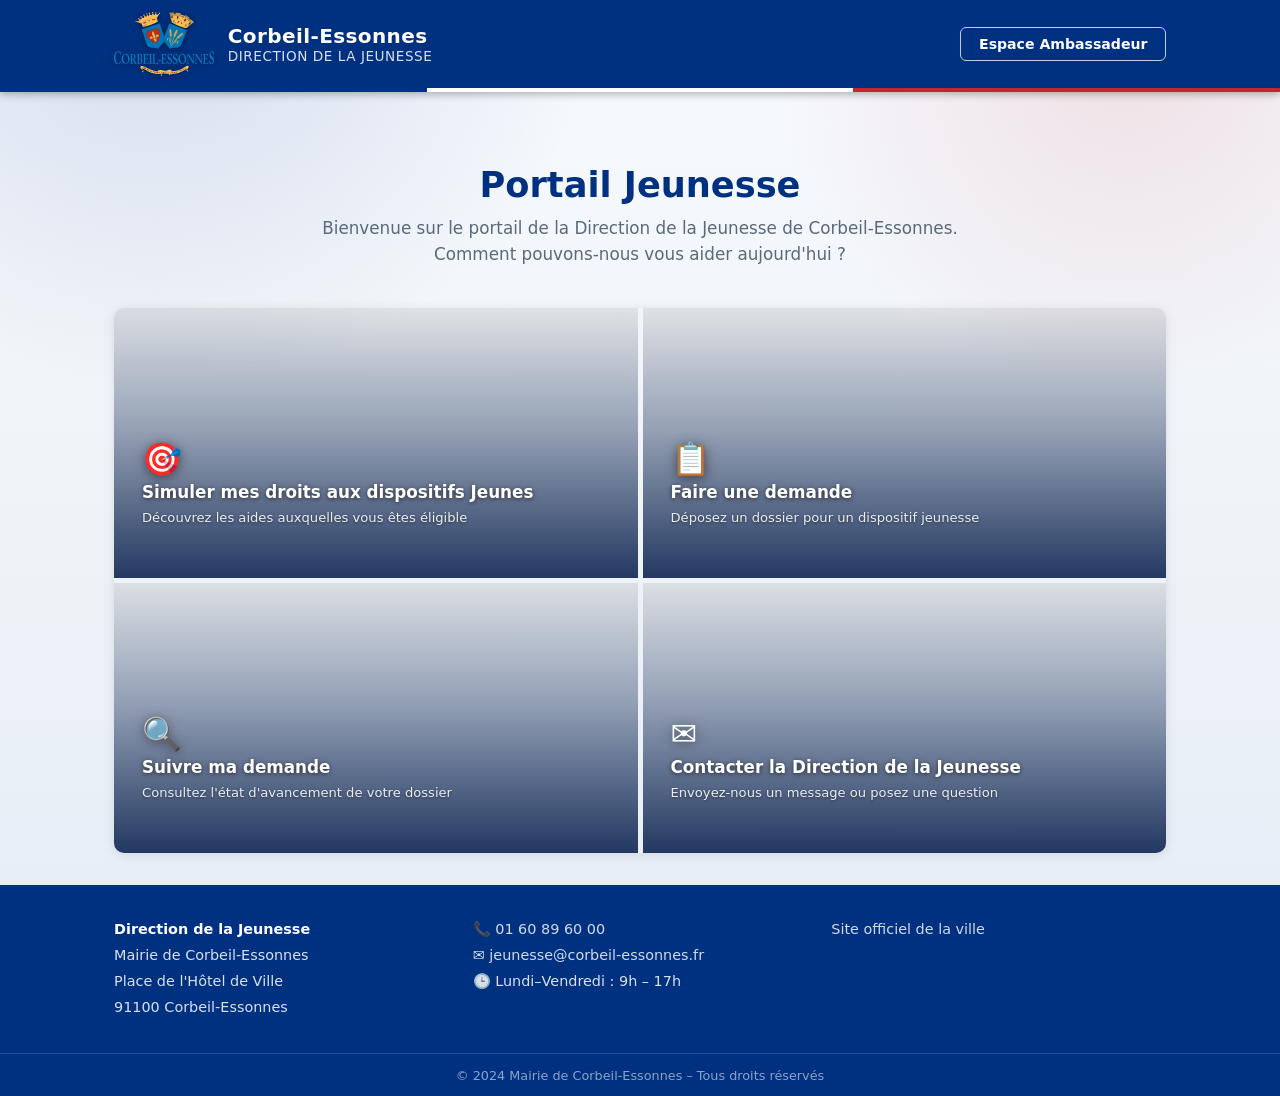
<file: index.html>
<!DOCTYPE html>
<html lang="fr">
<head>
  <meta charset="UTF-8" />
  <meta name="viewport" content="width=device-width, initial-scale=1.0" />
  <title>Direction de la Jeunesse – Corbeil-Essonnes</title>
  <link rel="stylesheet" href="css/style.css" />
</head>
<body>

  <!-- ========== HEADER ========== -->
  <header class="site-header">
    <div class="header-inner">
      <a href="index.html" class="header-brand" aria-label="Accueil">
        <img src="assets/logo-corbeil.svg" alt="Ville de Corbeil-Essonnes" class="header-logo" />
        <div class="header-titles">
          <span class="header-city">Corbeil-Essonnes</span>
          <span class="header-dept">Direction de la Jeunesse</span>
        </div>
      </a>
      <!-- Breadcrumb -->
      <a href="connexion.html" class="btn-connexion">Espace Ambassadeur</a>
    </div>
    <!-- Tricolor bar -->
    <div class="tricolor-bar">
      <div class="tc-blue"></div>
      <div class="tc-white"></div>
      <div class="tc-red"></div>
    </div>
  </header>

  <!-- ========== MAIN ========== -->
  <main id="app">

    <!-- ---- HOME ---- -->
    <section id="section-home" class="page active">
      <div class="hero">
        <h1>Portail Jeunesse</h1>
        <p class="hero-sub">Bienvenue sur le portail de la Direction de la Jeunesse de Corbeil-Essonnes.<br>Comment pouvons-nous vous aider aujourd'hui ?</p>
      </div>
      <div class="section-grid">

        <a class="section-tile" href="simulation.html">
          <div class="section-tile-bg" style="background-image: url('https://images.unsplash.com/photo-1523240795612-9a054b0db644?auto=format&fit=crop&w=900&q=80')"></div>
          <div class="section-tile-overlay"></div>
          <div class="section-tile-content">
            <span class="section-tile-icon" aria-hidden="true">🎯</span>
            <span class="section-tile-title">Simuler mes droits aux dispositifs Jeunes</span>
            <span class="section-tile-hint">Découvrez les aides auxquelles vous êtes éligible</span>
            <span class="section-tile-arrow" aria-hidden="true">Commencer →</span>
          </div>
        </a>

        <a class="section-tile" href="demande.html">
          <div class="section-tile-bg" style="background-image: url('https://images.unsplash.com/photo-1434030216411-0b793f4b4173?auto=format&fit=crop&w=900&q=80')"></div>
          <div class="section-tile-overlay"></div>
          <div class="section-tile-content">
            <span class="section-tile-icon" aria-hidden="true">📋</span>
            <span class="section-tile-title">Faire une demande</span>
            <span class="section-tile-hint">Déposez un dossier pour un dispositif jeunesse</span>
            <span class="section-tile-arrow" aria-hidden="true">Déposer →</span>
          </div>
        </a>

        <a class="section-tile" href="suivi.html">
          <div class="section-tile-bg" style="background-image: url('https://images.unsplash.com/photo-1522202176988-66273c2fd55f?auto=format&fit=crop&w=900&q=80')"></div>
          <div class="section-tile-overlay"></div>
          <div class="section-tile-content">
            <span class="section-tile-icon" aria-hidden="true">🔍</span>
            <span class="section-tile-title">Suivre ma demande</span>
            <span class="section-tile-hint">Consultez l'état d'avancement de votre dossier</span>
            <span class="section-tile-arrow" aria-hidden="true">Consulter →</span>
          </div>
        </a>

        <a class="section-tile" href="contact.html">
          <div class="section-tile-bg" style="background-image: url('https://images.unsplash.com/photo-1529156069898-49953e39b3ac?auto=format&fit=crop&w=900&q=80')"></div>
          <div class="section-tile-overlay"></div>
          <div class="section-tile-content">
            <span class="section-tile-icon" aria-hidden="true">✉️</span>
            <span class="section-tile-title">Contacter la Direction de la Jeunesse</span>
            <span class="section-tile-hint">Envoyez-nous un message ou posez une question</span>
            <span class="section-tile-arrow" aria-hidden="true">Écrire →</span>
          </div>
        </a>

      </div>
    </section>

  </main>

  <!-- ========== FOOTER ========== -->
  <footer class="site-footer">
    <div class="footer-inner">
      <div class="footer-block">
        <strong>Direction de la Jeunesse</strong><br />
        Mairie de Corbeil-Essonnes<br />
        Place de l'Hôtel de Ville<br />
        91100 Corbeil-Essonnes
      </div>
      <div class="footer-block">
        <p>📞 <a href="tel:+33160896000">01 60 89 60 00</a></p>
        <p>✉️ <a href="mailto:jeunesse@corbeil-essonnes.fr">jeunesse@corbeil-essonnes.fr</a></p>
        <p>🕒 Lundi–Vendredi : 9h – 17h</p>
      </div>
      <div class="footer-block footer-links">
        <a href="https://www.corbeil-essonnes.fr" target="_blank" rel="noopener">Site officiel de la ville</a>
      </div>
    </div>
    <div class="footer-bottom">
      <p>© 2024 Mairie de Corbeil-Essonnes – Tous droits réservés</p>
    </div>
  </footer>

</body>
</html>
</file>
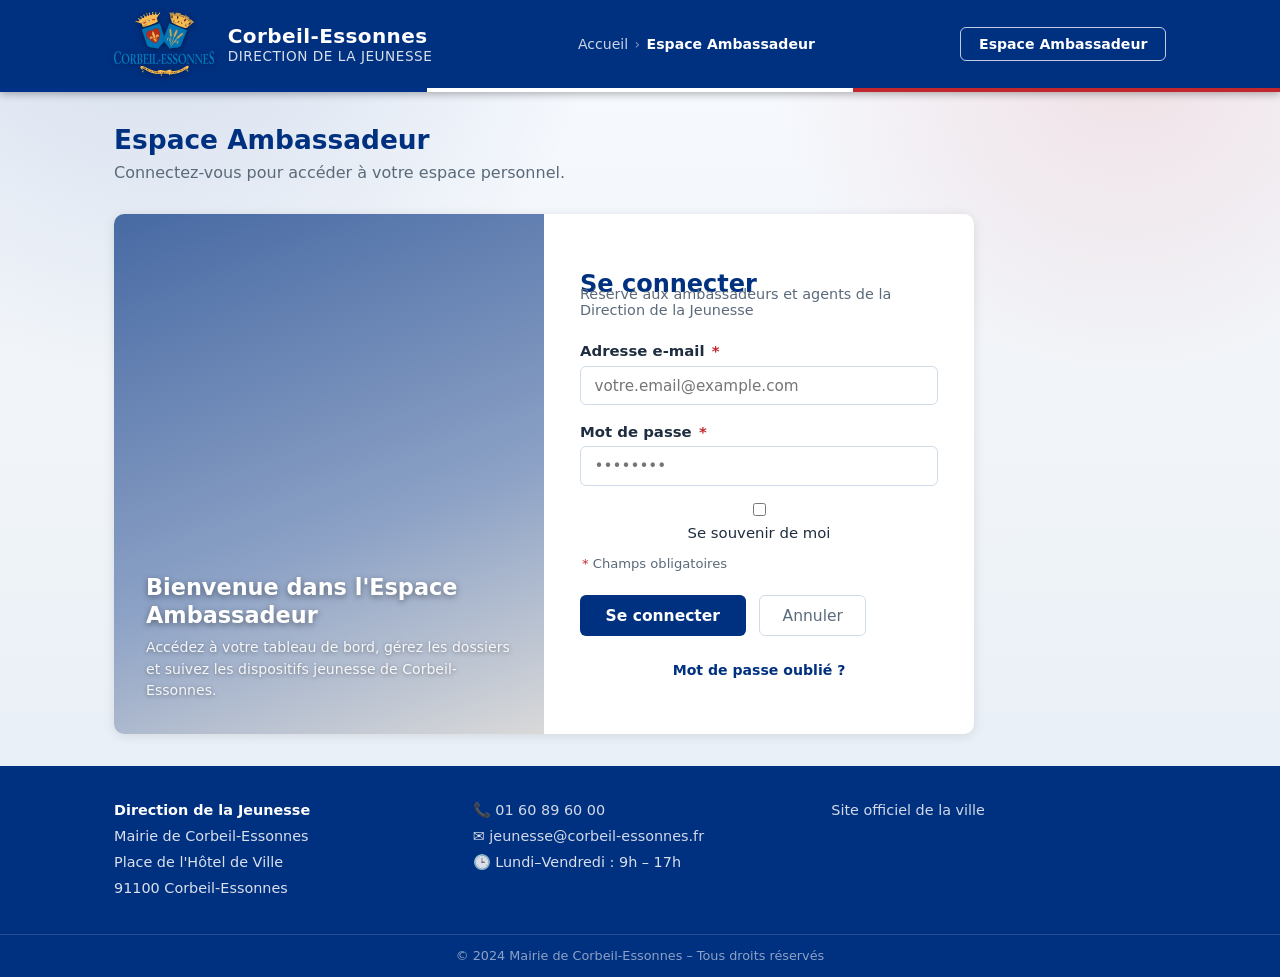
<file: connexion.html>
<!DOCTYPE html>
<html lang="fr">
<head>
  <meta charset="UTF-8" />
  <meta name="viewport" content="width=device-width, initial-scale=1.0" />
  <title>Espace Ambassadeur – Direction de la Jeunesse – Corbeil-Essonnes</title>
  <link rel="stylesheet" href="css/style.css" />
  <style>
    [hidden] {
      display: none !important;
    }
  </style>
</head>
<body>

  <!-- ========== HEADER ========== -->
  <header class="site-header">
    <div class="header-inner">
      <a href="index.html" class="header-brand" aria-label="Accueil">
        <img src="assets/logo-corbeil.svg" alt="Ville de Corbeil-Essonnes" class="header-logo" />
        <div class="header-titles">
          <span class="header-city">Corbeil-Essonnes</span>
          <span class="header-dept">Direction de la Jeunesse</span>
        </div>
      </a>
      <nav id="breadcrumb" class="breadcrumb" aria-label="Fil d'Ariane">
        <a href="index.html">Accueil</a>
        <span class="breadcrumb-sep" aria-hidden="true">›</span>
        <span id="breadcrumb-current">Espace Ambassadeur</span>
      </nav>
      <a href="connexion.html" class="btn-connexion">Espace Ambassadeur</a>
    </div>
    <!-- Tricolor bar -->
    <div class="tricolor-bar">
      <div class="tc-blue"></div>
      <div class="tc-white"></div>
      <div class="tc-red"></div>
    </div>
  </header>

  <!-- ========== MAIN ========== -->
  <main id="app">

    <section id="section-connexion" class="page">
      <div class="page-header">
        <h2>Espace Ambassadeur</h2>
        <p>Connectez-vous pour accéder à votre espace personnel.</p>
      </div>

      <div class="connexion-split">

        <!-- Image panel -->
        <div class="connexion-visual" aria-hidden="true">
          <div class="connexion-visual-caption">
            <h3>Bienvenue dans l'Espace Ambassadeur</h3>
            <p>Accédez à votre tableau de bord, gérez les dossiers et suivez les dispositifs jeunesse de Corbeil-Essonnes.</p>
          </div>
        </div>

        <!-- Form panel -->
        <div class="connexion-form-side">
          <div>
            <h2>Se connecter</h2>
            <p class="form-subtitle">Réservé aux ambassadeurs et agents de la Direction de la Jeunesse</p>
          </div>

          <form id="connexion-form" class="form" onsubmit="submitConnexion(event)">
            <div class="form-group">
              <label for="login-email">Adresse e-mail <span class="req" aria-label="obligatoire">*</span></label>
              <input
                id="login-email"
                type="email"
                name="email"
                autocomplete="email"
                required
                placeholder="votre.email@example.com"
              />
            </div>
            <div class="form-group">
              <label for="login-password">Mot de passe <span class="req" aria-label="obligatoire">*</span></label>
              <input
                id="login-password"
                type="password"
                name="password"
                autocomplete="current-password"
                required
                placeholder="••••••••"
              />
            </div>
            <div class="form-group checkbox-row">
              <input type="checkbox" id="login-remember" name="remember" />
              <label for="login-remember" class="checkbox-label">Se souvenir de moi</label>
            </div>
            <p class="form-note"><span class="req">*</span> Champs obligatoires</p>
            <div class="form-actions">
              <button type="submit" class="btn-primary">Se connecter</button>
              <a href="index.html" class="btn-ghost btn-link">Annuler</a>
            </div>
            <p class="forgot-link">
              <a href="#" onclick="alert('Merci de contacter la Direction de la Jeunesse pour réinitialiser votre mot de passe.'); return false;">Mot de passe oublié ?</a>
            </p>
          </form>

          
          <div id="connexion-success" class="alert-success" hidden>
            <strong>✅ Connexion réussie !</strong>
            <p>Vous êtes maintenant connecté(e) à votre espace ambassadeur.</p>
            <button class="btn-primary" onclick="window.location.href='index.html'">Retour à l'accueil</button>
          </div>
          <div id="connexion-error" class="alert-error" hidden>
            <strong>❌ Erreur de connexion</strong>
            <p>Les identifiants saisis sont incorrects. Veuillez vérifier votre adresse e-mail et votre mot de passe.</p>
          </div>
        </div>

      </div>
    </section>

  </main>

  <!-- ========== FOOTER ========== -->
  <footer class="site-footer">
    <div class="footer-inner">
      <div class="footer-block">
        <strong>Direction de la Jeunesse</strong><br />
        Mairie de Corbeil-Essonnes<br />
        Place de l'Hôtel de Ville<br />
        91100 Corbeil-Essonnes
      </div>
      <div class="footer-block">
        <p>📞 <a href="tel:+33160896000">01 60 89 60 00</a></p>
        <p>✉️ <a href="mailto:jeunesse@corbeil-essonnes.fr">jeunesse@corbeil-essonnes.fr</a></p>
        <p>🕒 Lundi–Vendredi : 9h – 17h</p>
      </div>
      <div class="footer-block footer-links">
        <a href="https://www.corbeil-essonnes.fr" target="_blank" rel="noopener">Site officiel de la ville</a>
      </div>
    </div>
    <div class="footer-bottom">
      <p>© 2024 Mairie de Corbeil-Essonnes – Tous droits réservés</p>
    </div>
  </footer>

  <script src="js/app.js"></script>
</body>
</html>
</file>
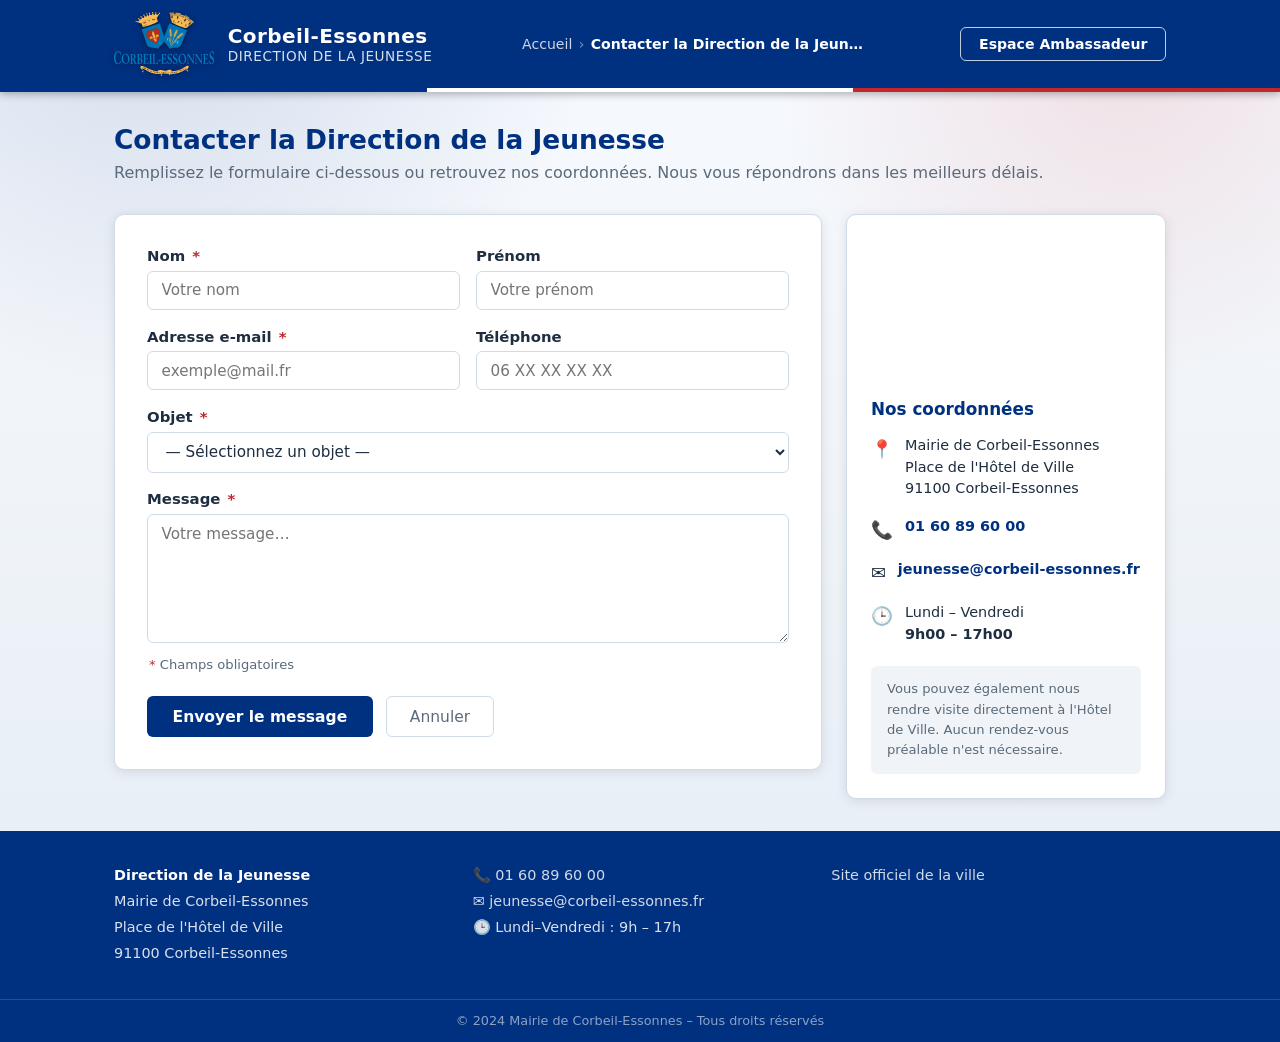
<file: contact.html>
<!DOCTYPE html>
<html lang="fr">
<head>
  <meta charset="UTF-8" />
  <meta name="viewport" content="width=device-width, initial-scale=1.0" />
  <title>Contacter la Direction de la Jeunesse – Corbeil-Essonnes</title>
  <link rel="stylesheet" href="css/style.css" />
</head>
<body>

  <!-- ========== HEADER ========== -->
  <header class="site-header">
    <div class="header-inner">
      <a href="index.html" class="header-brand" aria-label="Accueil">
        <img src="assets/logo-corbeil.svg" alt="Ville de Corbeil-Essonnes" class="header-logo" />
        <div class="header-titles">
          <span class="header-city">Corbeil-Essonnes</span>
          <span class="header-dept">Direction de la Jeunesse</span>
        </div>
      </a>
      <nav id="breadcrumb" class="breadcrumb" aria-label="Fil d'Ariane">
        <a href="index.html">Accueil</a>
        <span class="breadcrumb-sep" aria-hidden="true">›</span>
        <span id="breadcrumb-current">Contacter la Direction de la Jeunesse</span>
      </nav>
      <a href="connexion.html" class="btn-connexion">Espace Ambassadeur</a>
    </div>
    <!-- Tricolor bar -->
    <div class="tricolor-bar">
      <div class="tc-blue"></div>
      <div class="tc-white"></div>
      <div class="tc-red"></div>
    </div>
  </header>

  <!-- ========== MAIN ========== -->
  <main id="app">

    <section id="section-contact" class="page">
      <div class="page-header">
        <h2>Contacter la Direction de la Jeunesse</h2>
        <p>Remplissez le formulaire ci-dessous ou retrouvez nos coordonnées. Nous vous répondrons dans les meilleurs délais.</p>
      </div>

      <div class="contact-layout">

        <!-- Form -->
        <div class="form-card contact-form-card">
          <form id="contact-form" class="form" onsubmit="submitContact(event)">
            <div class="form-row">
              <div class="form-group">
                <label for="c-nom">Nom <span class="req" aria-label="obligatoire">*</span></label>
                <input id="c-nom" type="text" name="nom" autocomplete="family-name" required placeholder="Votre nom" />
              </div>
              <div class="form-group">
                <label for="c-prenom">Prénom</label>
                <input id="c-prenom" type="text" name="prenom" autocomplete="given-name" placeholder="Votre prénom" />
              </div>
            </div>
            <div class="form-row">
              <div class="form-group">
                <label for="c-mail">Adresse e-mail <span class="req" aria-label="obligatoire">*</span></label>
                <input id="c-mail" type="email" name="mail" autocomplete="email" required placeholder="exemple@mail.fr" />
              </div>
              <div class="form-group">
                <label for="c-tel">Téléphone</label>
                <input id="c-tel" type="tel" name="telephone" autocomplete="tel" placeholder="06 XX XX XX XX" />
              </div>
            </div>
            <div class="form-group">
              <label for="c-objet">Objet <span class="req" aria-label="obligatoire">*</span></label>
              <select id="c-objet" name="objet" required>
                <option value="">— Sélectionnez un objet —</option>
                <option value="renseignement">Demande de renseignement</option>
                <option value="projet-jeune">Projet Jeune</option>
                <option value="projet-sport">Projet Jeune Sport</option>
                <option value="pied-etrier">Pied à l'Étrier</option>
                <option value="solidarite">Projets Jeunes Solidarité</option>
                <option value="suivi-dossier">Suivi de dossier</option>
                <option value="autre">Autre</option>
              </select>
            </div>
            <div class="form-group">
              <label for="c-message">Message <span class="req" aria-label="obligatoire">*</span></label>
              <textarea id="c-message" name="message" rows="6" required placeholder="Votre message…"></textarea>
            </div>
            <p class="form-note"><span class="req">*</span> Champs obligatoires</p>
            <div class="form-actions">
              <button type="submit" class="btn-primary">Envoyer le message</button>
              <a href="index.html" class="btn-ghost" style="display:inline-flex;align-items:center;padding:.68rem 1.4rem;border-radius:6px;border:1.5px solid var(--border);color:var(--text-muted);font-size:.97rem;text-decoration:none;">Annuler</a>
            </div>
          </form>
          <div id="contact-success" class="alert-success" hidden>
            <strong>✅ Votre message a bien été envoyé !</strong>
            <p>Nous vous répondrons dans un délai de 5 jours ouvrés à l'adresse indiquée.</p>
            <a href="index.html" class="btn-primary" style="display:inline-block;margin-top:.5rem;">Retour à l'accueil</a>
          </div>
        </div>

        <!-- Contact info sidebar -->
        <aside class="contact-info-card">
          <div class="contact-info-image" aria-hidden="true"></div>
          <div class="contact-info-body">
            <h3>Nos coordonnées</h3>
            <ul class="contact-info-list">
              <li>
                <span class="ci-icon">📍</span>
                <span>Mairie de Corbeil-Essonnes<br />Place de l'Hôtel de Ville<br />91100 Corbeil-Essonnes</span>
              </li>
              <li>
                <span class="ci-icon">📞</span>
                <a href="tel:+33160896000">01 60 89 60 00</a>
              </li>
              <li>
                <span class="ci-icon">✉️</span>
                <a href="mailto:jeunesse@corbeil-essonnes.fr">jeunesse@corbeil-essonnes.fr</a>
              </li>
              <li>
                <span class="ci-icon">🕒</span>
                <span>Lundi – Vendredi<br /><strong>9h00 – 17h00</strong></span>
              </li>
            </ul>
            <div class="contact-info-note">
              <p>Vous pouvez également nous rendre visite directement à l'Hôtel de Ville. Aucun rendez-vous préalable n'est nécessaire.</p>
            </div>
          </div>
        </aside>

      </div>
    </section>

  </main>

  <!-- ========== FOOTER ========== -->
  <footer class="site-footer">
    <div class="footer-inner">
      <div class="footer-block">
        <strong>Direction de la Jeunesse</strong><br />
        Mairie de Corbeil-Essonnes<br />
        Place de l'Hôtel de Ville<br />
        91100 Corbeil-Essonnes
      </div>
      <div class="footer-block">
        <p>📞 <a href="tel:+33160896000">01 60 89 60 00</a></p>
        <p>✉️ <a href="mailto:jeunesse@corbeil-essonnes.fr">jeunesse@corbeil-essonnes.fr</a></p>
        <p>🕒 Lundi–Vendredi : 9h – 17h</p>
      </div>
      <div class="footer-block footer-links">
        <a href="https://www.corbeil-essonnes.fr" target="_blank" rel="noopener">Site officiel de la ville</a>
      </div>
    </div>
    <div class="footer-bottom">
      <p>© 2024 Mairie de Corbeil-Essonnes – Tous droits réservés</p>
    </div>
  </footer>

  <script src="js/app.js"></script>
</body>
</html>
</file>
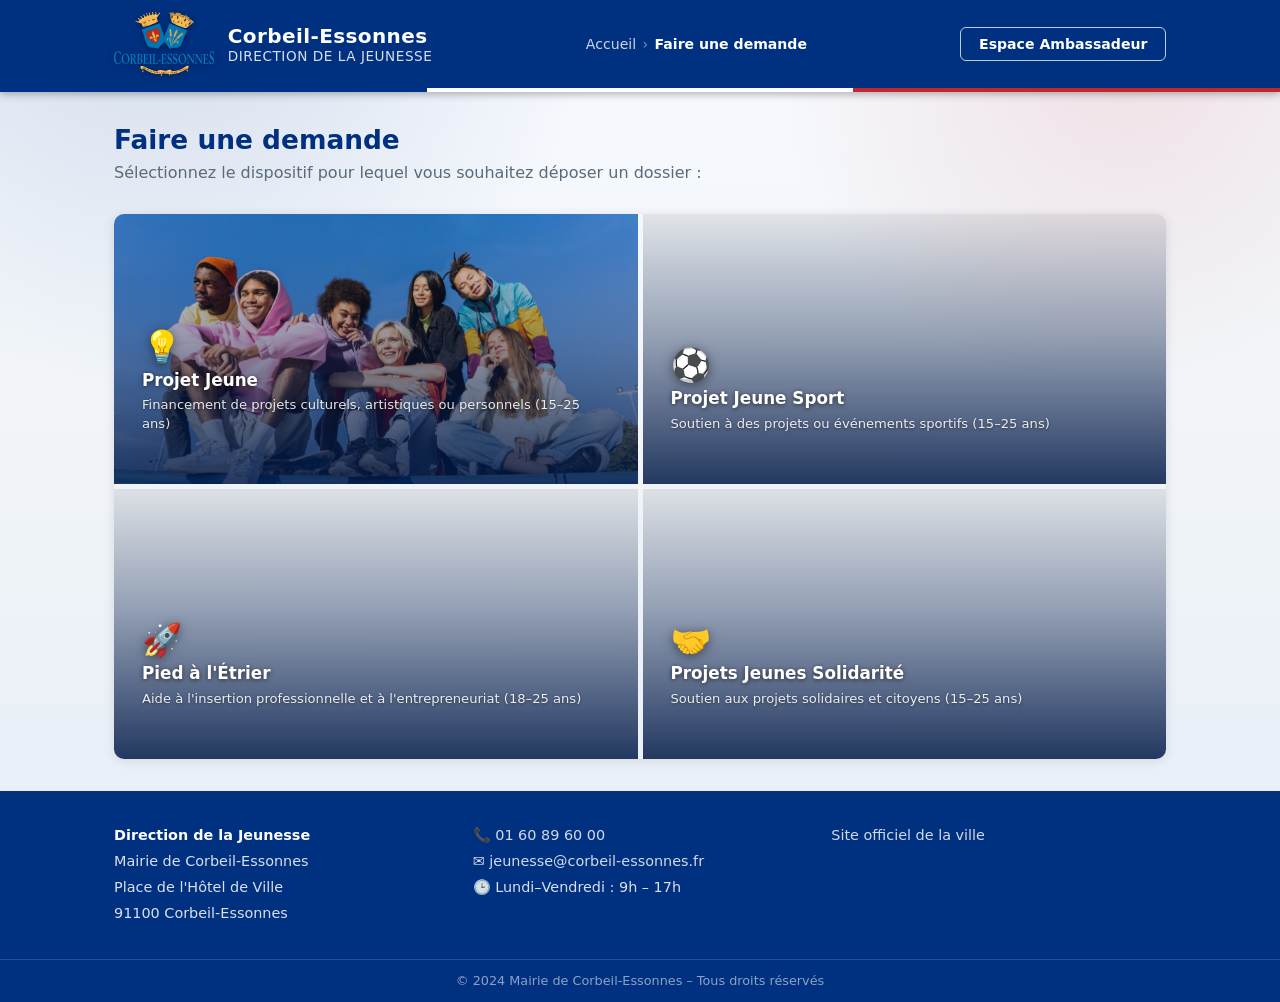
<file: demande.html>
<!DOCTYPE html>
<html lang="fr">
<head>
  <meta charset="UTF-8" />
  <meta name="viewport" content="width=device-width, initial-scale=1.0" />
  <title>Faire une demande – Direction de la Jeunesse – Corbeil-Essonnes</title>
  <link rel="stylesheet" href="css/style.css" />
</head>
<body>

  <!-- ========== HEADER ========== -->
  <header class="site-header">
    <div class="header-inner">
      <a href="index.html" class="header-brand" aria-label="Accueil">
        <img src="assets/logo-corbeil.svg" alt="Ville de Corbeil-Essonnes" class="header-logo" />
        <div class="header-titles">
          <span class="header-city">Corbeil-Essonnes</span>
          <span class="header-dept">Direction de la Jeunesse</span>
        </div>
      </a>
      <nav id="breadcrumb" class="breadcrumb" aria-label="Fil d'Ariane">
        <a href="index.html">Accueil</a>
        <span class="breadcrumb-sep" aria-hidden="true">›</span>
        <span id="breadcrumb-current">Faire une demande</span>
      </nav>
      <a href="connexion.html" class="btn-connexion">Espace Ambassadeur</a>
    </div>
    <!-- Tricolor bar -->
    <div class="tricolor-bar">
      <div class="tc-blue"></div>
      <div class="tc-white"></div>
      <div class="tc-red"></div>
    </div>
  </header>

  <!-- ========== MAIN ========== -->
  <main id="app">

    <!-- ---- FAIRE UNE DEMANDE ---- -->
    <section id="section-demande" class="page">
      <div class="page-header">
        <h2>Faire une demande</h2>
        <p>Sélectionnez le dispositif pour lequel vous souhaitez déposer un dossier :</p>
      </div>
      <div class="section-grid">

        <button class="section-tile" onclick="showDemandeForm('projet-jeune')">
          <div class="section-tile-bg" style="background-image: url('assets/image.png')"></div>
          <div class="section-tile-overlay"></div>
          <div class="section-tile-content">
            <span class="section-tile-icon" aria-hidden="true">💡</span>
            <span class="section-tile-title">Projet Jeune</span>
            <span class="section-tile-hint">Financement de projets culturels, artistiques ou personnels (15–25 ans)</span>
            <span class="section-tile-arrow" aria-hidden="true">Déposer →</span>
          </div>
        </button>

        <button class="section-tile" onclick="showDemandeForm('projet-sport')">
          <div class="section-tile-bg" style="background-image: url('https://www.bienetre-et-sante.fr/wp-content/uploads/2016/11/FORME-SPORT-324.jpg')"></div>
          <div class="section-tile-overlay"></div>
          <div class="section-tile-content">
            <span class="section-tile-icon" aria-hidden="true">⚽</span>
            <span class="section-tile-title">Projet Jeune Sport</span>
            <span class="section-tile-hint">Soutien à des projets ou événements sportifs (15–25 ans)</span>
            <span class="section-tile-arrow" aria-hidden="true">Déposer →</span>
          </div>
        </button>

        <button class="section-tile" onclick="showDemandeForm('pied-etrier')">
          <div class="section-tile-bg" style="background-image: url('https://www.essonne.fr/fileadmin/user_upload/Entretien_RSA.jpg')"></div>
          <div class="section-tile-overlay"></div>
          <div class="section-tile-content">
            <span class="section-tile-icon" aria-hidden="true">🚀</span>
            <span class="section-tile-title">Pied à l'Étrier</span>
            <span class="section-tile-hint">Aide à l'insertion professionnelle et à l'entrepreneuriat (18–25 ans)</span>
            <span class="section-tile-arrow" aria-hidden="true">Déposer →</span>
          </div>
        </button>

        <button class="section-tile" onclick="showDemandeForm('solidarite')">
          <div class="section-tile-bg" style="background-image: url('https://www.leparisien.fr/resizer/KxSKjX0GC7XxlkaoPVw0SbcTj24=/932x582/arc-anglerfish-eu-central-1-prod-leparisien.s3.amazonaws.com/public/QOIBHMRVF7J2KVIFQAMPTTDNUQ.jpg')"></div>
          <div class="section-tile-overlay"></div>
          <div class="section-tile-content">
            <span class="section-tile-icon" aria-hidden="true">🤝</span>
            <span class="section-tile-title">Projets Jeunes Solidarité</span>
            <span class="section-tile-hint">Soutien aux projets solidaires et citoyens (15–25 ans)</span>
            <span class="section-tile-arrow" aria-hidden="true">Déposer →</span>
          </div>
        </button>

      </div>
    </section>

    <!-- ---- DEMANDE FORM (dynamic) ---- -->
    <section id="section-demande-form" class="page" hidden>
      <div id="demande-form-inner"></div>
    </section>

  </main>

  <!-- ========== FOOTER ========== -->
  <footer class="site-footer">
    <div class="footer-inner">
      <div class="footer-block">
        <strong>Direction de la Jeunesse</strong><br />
        Mairie de Corbeil-Essonnes<br />
        Place de l'Hôtel de Ville<br />
        91100 Corbeil-Essonnes
      </div>
      <div class="footer-block">
        <p>📞 <a href="tel:+33160896000">01 60 89 60 00</a></p>
        <p>✉️ <a href="mailto:jeunesse@corbeil-essonnes.fr">jeunesse@corbeil-essonnes.fr</a></p>
        <p>🕒 Lundi–Vendredi : 9h – 17h</p>
      </div>
      <div class="footer-block footer-links">
        <a href="https://www.corbeil-essonnes.fr" target="_blank" rel="noopener">Site officiel de la ville</a>
      </div>
    </div>
    <div class="footer-bottom">
      <p>© 2024 Mairie de Corbeil-Essonnes – Tous droits réservés</p>
    </div>
  </footer>

  <script src="js/app.js"></script>
</body>
</html>
</file>
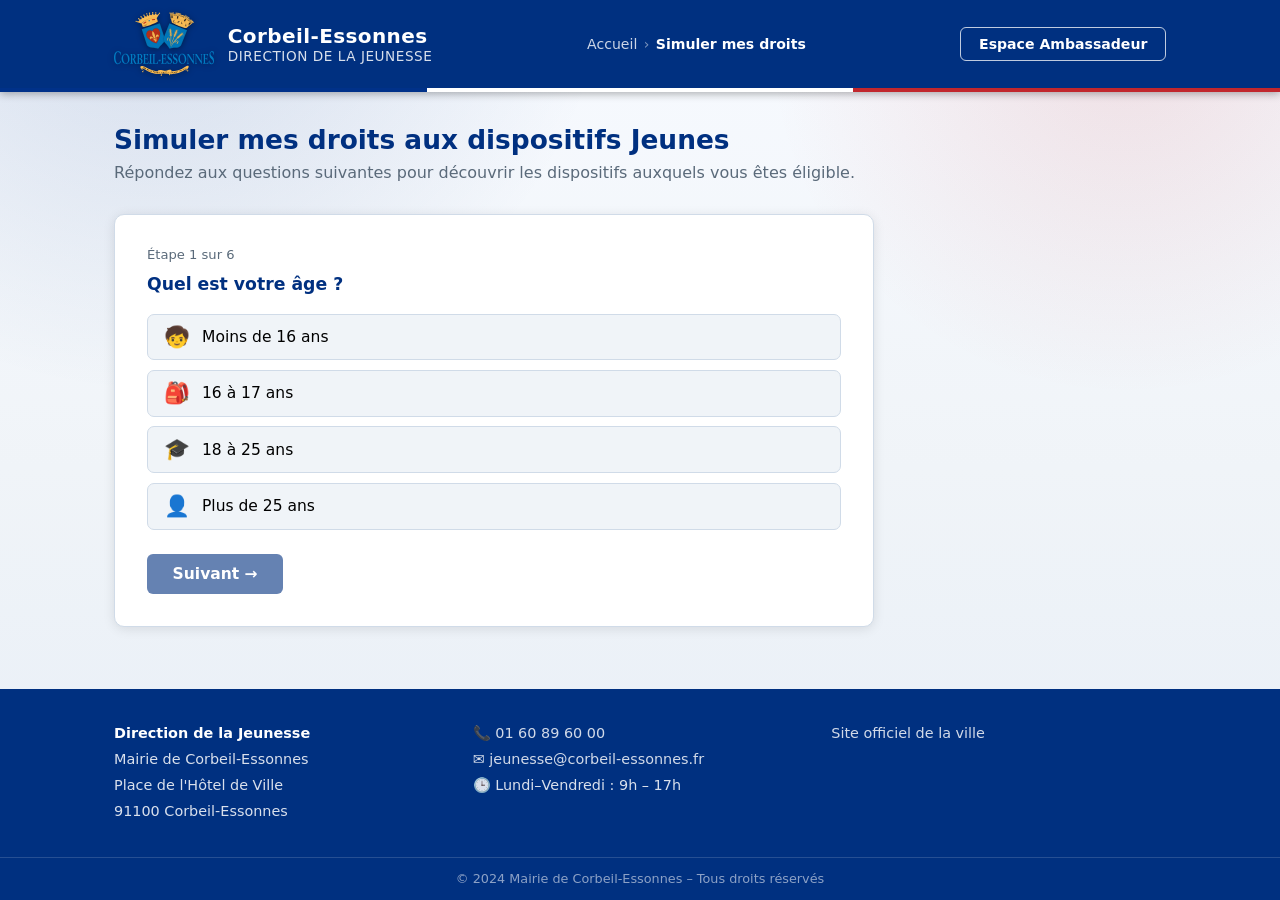
<file: simulation.html>
<!DOCTYPE html>
<html lang="fr">
<head>
  <meta charset="UTF-8" />
  <meta name="viewport" content="width=device-width, initial-scale=1.0" />
  <title>Simuler mes droits – Direction de la Jeunesse – Corbeil-Essonnes</title>
  <link rel="stylesheet" href="css/style.css" />
</head>
<body>

  <!-- ========== HEADER ========== -->
  <header class="site-header">
    <div class="header-inner">
      <a href="index.html" class="header-brand" aria-label="Accueil">
        <img src="assets/logo-corbeil.svg" alt="Ville de Corbeil-Essonnes" class="header-logo" />
        <div class="header-titles">
          <span class="header-city">Corbeil-Essonnes</span>
          <span class="header-dept">Direction de la Jeunesse</span>
        </div>
      </a>
      <nav id="breadcrumb" class="breadcrumb" aria-label="Fil d'Ariane">
        <a href="index.html">Accueil</a>
        <span class="breadcrumb-sep" aria-hidden="true">›</span>
        <span id="breadcrumb-current">Simuler mes droits</span>
      </nav>
      <a href="connexion.html" class="btn-connexion">Espace Ambassadeur</a>
    </div>
    <!-- Tricolor bar -->
    <div class="tricolor-bar">
      <div class="tc-blue"></div>
      <div class="tc-white"></div>
      <div class="tc-red"></div>
    </div>
  </header>

  <!-- ========== MAIN ========== -->
  <main id="app">

    <section id="section-simulation" class="page">
      <div class="page-header">
        <h2>Simuler mes droits aux dispositifs Jeunes</h2>
        <p>Répondez aux questions suivantes pour découvrir les dispositifs auxquels vous êtes éligible.</p>
      </div>
      <div class="form-card">
        <div id="simulation-inner"></div>
      </div>
    </section>

  </main>

  <!-- ========== FOOTER ========== -->
  <footer class="site-footer">
    <div class="footer-inner">
      <div class="footer-block">
        <strong>Direction de la Jeunesse</strong><br />
        Mairie de Corbeil-Essonnes<br />
        Place de l'Hôtel de Ville<br />
        91100 Corbeil-Essonnes
      </div>
      <div class="footer-block">
        <p>📞 <a href="tel:+33160896000">01 60 89 60 00</a></p>
        <p>✉️ <a href="mailto:jeunesse@corbeil-essonnes.fr">jeunesse@corbeil-essonnes.fr</a></p>
        <p>🕒 Lundi–Vendredi : 9h – 17h</p>
      </div>
      <div class="footer-block footer-links">
        <a href="https://www.corbeil-essonnes.fr" target="_blank" rel="noopener">Site officiel de la ville</a>
      </div>
    </div>
    <div class="footer-bottom">
      <p>© 2024 Mairie de Corbeil-Essonnes – Tous droits réservés</p>
    </div>
  </footer>

  <script src="js/app.js"></script>
</body>
</html>
</file>
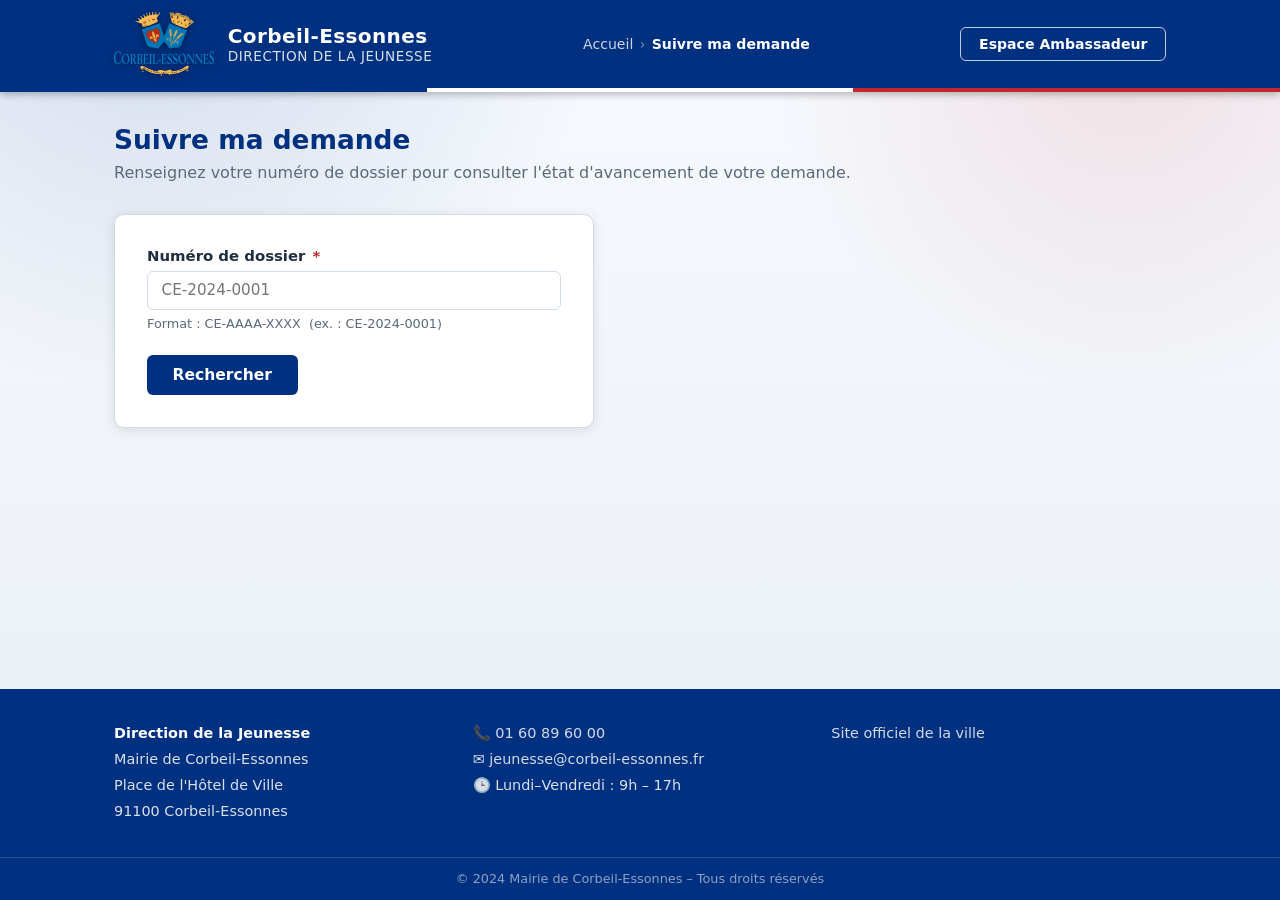
<file: suivi.html>
<!DOCTYPE html>
<html lang="fr">
<head>
  <meta charset="UTF-8" />
  <meta name="viewport" content="width=device-width, initial-scale=1.0" />
  <title>Suivre ma demande – Direction de la Jeunesse – Corbeil-Essonnes</title>
  <link rel="stylesheet" href="css/style.css" />
</head>
<body>

  <!-- ========== HEADER ========== -->
  <header class="site-header">
    <div class="header-inner">
      <a href="index.html" class="header-brand" aria-label="Accueil">
        <img src="assets/logo-corbeil.svg" alt="Ville de Corbeil-Essonnes" class="header-logo" />
        <div class="header-titles">
          <span class="header-city">Corbeil-Essonnes</span>
          <span class="header-dept">Direction de la Jeunesse</span>
        </div>
      </a>
      <nav id="breadcrumb" class="breadcrumb" aria-label="Fil d'Ariane">
        <a href="index.html">Accueil</a>
        <span class="breadcrumb-sep" aria-hidden="true">›</span>
        <span id="breadcrumb-current">Suivre ma demande</span>
      </nav>
      <a href="connexion.html" class="btn-connexion">Espace Ambassadeur</a>
    </div>
    <!-- Tricolor bar -->
    <div class="tricolor-bar">
      <div class="tc-blue"></div>
      <div class="tc-white"></div>
      <div class="tc-red"></div>
    </div>
  </header>

  <!-- ========== MAIN ========== -->
  <main id="app">

    <section id="section-suivi" class="page">
      <div class="page-header">
        <h2>Suivre ma demande</h2>
        <p>Renseignez votre numéro de dossier pour consulter l'état d'avancement de votre demande.</p>
      </div>
      <div class="form-card suivi-card">
        <form id="suivi-form" class="form" onsubmit="suivreDossier(event)">
          <div class="form-group">
            <label for="s-numero">Numéro de dossier <span class="req" aria-label="obligatoire">*</span></label>
            <input
              id="s-numero"
              type="text"
              name="numeroDossier"
              required
              placeholder="CE-2024-0001"
              autocomplete="off"
              style="text-transform:uppercase;"
            />
            <small class="form-hint">Format : CE-AAAA-XXXX &nbsp;(ex. : CE-2024-0001)</small>
          </div>
          <div class="form-actions">
            <button type="submit" class="btn-primary">Rechercher</button>
          </div>
        </form>
        <div id="suivi-result" hidden></div>
      </div>
    </section>

  </main>

  <!-- ========== FOOTER ========== -->
  <footer class="site-footer">
    <div class="footer-inner">
      <div class="footer-block">
        <strong>Direction de la Jeunesse</strong><br />
        Mairie de Corbeil-Essonnes<br />
        Place de l'Hôtel de Ville<br />
        91100 Corbeil-Essonnes
      </div>
      <div class="footer-block">
        <p>📞 <a href="tel:+33160896000">01 60 89 60 00</a></p>
        <p>✉️ <a href="mailto:jeunesse@corbeil-essonnes.fr">jeunesse@corbeil-essonnes.fr</a></p>
        <p>🕒 Lundi–Vendredi : 9h – 17h</p>
      </div>
      <div class="footer-block footer-links">
        <a href="https://www.corbeil-essonnes.fr" target="_blank" rel="noopener">Site officiel de la ville</a>
      </div>
    </div>
    <div class="footer-bottom">
      <p>© 2024 Mairie de Corbeil-Essonnes – Tous droits réservés</p>
    </div>
  </footer>

  <script src="js/app.js"></script>
</body>
</html>
</file>
<file: css/style.css>
/* ============================================================
     Direction de la Jeunesse - Corbeil-Essonnes
     Site stylesheet matched to HTML pages and dynamic JS output
     ============================================================ */

/* ---------- Reset ---------- */
*,
*::before,
*::after {
    box-sizing: border-box;
    margin: 0;
    padding: 0;
}

:root {
    --color-blue: #003080;
    --color-blue-light: #1a5276;
    --color-blue-hover: #00205c;
    --color-red: #c1272d;
    --color-white: #ffffff;

    --surface-bg: #f0f4f8;
    --surface-bg-soft: #f7faff;
    --surface-bg-deep: #e7eef7;
    --surface-card: #ffffff;

    --text-main: #1e2d40;
    --text-muted: #5a6a7a;
    --border: #d0dbe8;

    --success-bg: #e8f5e9;
    --success-fg: #1b5e20;

    --radius: 10px;
    --shadow: 0 2px 12px rgba(0, 0, 0, 0.1);
    --shadow-hover: 0 6px 20px rgba(0, 48, 128, 0.18);
    --transition: 0.2s ease;
    --font: "Segoe UI", system-ui, -apple-system, sans-serif;
}

html {
    scroll-behavior: smooth;
}

body {
    font-family: var(--font);
    color: var(--text-main);
    min-height: 100vh;
    display: flex;
    flex-direction: column;
    background-color: var(--surface-bg);
    background-image:
        radial-gradient(750px circle at 12% -8%, rgba(0, 48, 128, 0.16) 0%, rgba(0, 48, 128, 0) 62%),
        radial-gradient(620px circle at 88% 4%, rgba(193, 39, 45, 0.12) 0%, rgba(193, 39, 45, 0) 58%),
        linear-gradient(180deg, var(--surface-bg-soft) 0%, var(--surface-bg) 52%, var(--surface-bg-deep) 100%);
    background-attachment: fixed;
}

a {
    color: var(--color-blue);
    text-decoration: none;
}

a:hover {
    text-decoration: underline;
}

[hidden] {
    display: none !important;
}

/* ---------- Header ---------- */
.site-header {
    background: var(--color-blue);
    color: var(--color-white);
    position: sticky;
    top: 0;
    z-index: 100;
    box-shadow: 0 2px 8px rgba(0, 0, 0, 0.3);
}

.header-inner {
    max-width: 1100px;
    margin: 0 auto;
    padding: 0.75rem 1.5rem;
    display: flex;
    align-items: center;
    justify-content: space-between;
    gap: 1rem;
    flex-wrap: wrap;
}

.header-brand {
    display: flex;
    align-items: center;
    gap: 0.85rem;
    color: var(--color-white);
    text-decoration: none;
}

.header-logo {
    height: 64px;
    width: auto;
    filter: drop-shadow(0 1px 3px rgba(0, 0, 0, 0.4));
    flex-shrink: 0;
}

.header-titles {
    display: flex;
    flex-direction: column;
}

.header-city {
    font-size: 1.25rem;
    font-weight: 700;
    letter-spacing: 0.02em;
    line-height: 1.2;
}

.header-dept {
    font-size: 0.85rem;
    font-weight: 400;
    opacity: 0.85;
    letter-spacing: 0.04em;
    text-transform: uppercase;
}

.breadcrumb {
    display: flex;
    align-items: center;
    gap: 0.4rem;
    font-size: 0.88rem;
    color: rgba(255, 255, 255, 0.8);
}

.breadcrumb a {
    color: rgba(255, 255, 255, 0.8);
    text-decoration: none;
    transition: color var(--transition);
}

.breadcrumb a:hover {
    color: var(--color-white);
    text-decoration: underline;
}

.breadcrumb-sep {
    opacity: 0.6;
}

#breadcrumb-current {
    color: var(--color-white);
    font-weight: 600;
    max-width: 280px;
    white-space: nowrap;
    overflow: hidden;
    text-overflow: ellipsis;
}

.btn-connexion {
    background: transparent;
    color: var(--color-white);
    border: 1.5px solid rgba(255, 255, 255, 0.75);
    border-radius: 6px;
    padding: 0.5rem 1.1rem;
    font-family: var(--font);
    font-size: 0.88rem;
    font-weight: 600;
    cursor: pointer;
    transition: background var(--transition), border-color var(--transition);
    white-space: nowrap;
}

.btn-connexion:hover {
    background: rgba(255, 255, 255, 0.15);
    border-color: var(--color-white);
}

.tricolor-bar {
    display: flex;
    height: 4px;
}

.tc-blue {
    background: #003189;
    flex: 1;
}

.tc-white {
    background: #ffffff;
    flex: 1;
}

.tc-red {
    background: #c1272d;
    flex: 1;
}

/* ---------- Layout ---------- */
#app {
    flex: 1;
    max-width: 1100px;
    width: 100%;
    margin: 0 auto;
    padding: 2rem 1.5rem;
}

.page {
    animation: fade-in 0.25s ease;
}

@keyframes fade-in {
    from {
        opacity: 0;
        transform: translateY(8px);
    }
    to {
        opacity: 1;
        transform: none;
    }
}

.page-header {
    margin-bottom: 1.75rem;
}

.page-header h2 {
    font-size: 1.65rem;
    color: var(--color-blue);
    margin-bottom: 0.4rem;
}

.page-header p {
    color: var(--text-muted);
    font-size: 1rem;
    line-height: 1.55;
}

/* ---------- Home hero ---------- */
.hero {
    text-align: center;
    padding: 2.5rem 1rem 2rem;
}

.hero h1 {
    font-size: 2.2rem;
    color: var(--color-blue);
    font-weight: 800;
    margin-bottom: 0.6rem;
}

.hero-sub {
    font-size: 1.05rem;
    color: var(--text-muted);
    line-height: 1.6;
}

/* ---------- Section tiles ---------- */
.section-grid {
    display: grid;
    grid-template-columns: repeat(2, 1fr);
    gap: 5px;
    border-radius: var(--radius);
    overflow: hidden;
    box-shadow: var(--shadow);
    margin-top: 0.5rem;
}

.section-tile {
    position: relative;
    height: 270px;
    overflow: hidden;
    display: flex;
    flex-direction: column;
    justify-content: flex-end;
    text-decoration: none;
    cursor: pointer;
    outline: none;
    border: none;
    background: none;
    padding: 0;
    font-family: var(--font);
    text-align: left;
}

.section-tile-bg {
    position: absolute;
    inset: 0;
    background-size: cover;
    background-position: center;
    transition: transform 0.55s cubic-bezier(0.25, 0.46, 0.45, 0.94);
    will-change: transform;
}

.section-tile:hover .section-tile-bg,
.section-tile:focus-visible .section-tile-bg {
    transform: scale(1.09);
}

.section-tile:active .section-tile-bg {
    transform: scale(1.04);
}

.section-tile-overlay {
    position: absolute;
    inset: 0;
    background: linear-gradient(
        to top,
        rgba(0, 24, 70, 0.85) 0%,
        rgba(0, 24, 70, 0.38) 55%,
        rgba(0, 0, 0, 0.08) 100%
    );
    transition: background 0.35s ease;
}

.section-tile:hover .section-tile-overlay,
.section-tile:focus-visible .section-tile-overlay {
    background: linear-gradient(
        to top,
        rgba(0, 48, 128, 0.92) 0%,
        rgba(0, 48, 128, 0.52) 55%,
        rgba(0, 48, 128, 0.12) 100%
    );
}

.section-tile-content {
    position: relative;
    z-index: 1;
    padding: 1.5rem 1.75rem;
    color: #ffffff;
    display: flex;
    flex-direction: column;
    gap: 0.3rem;
    transition: transform 0.3s ease;
}

.section-tile:hover .section-tile-content,
.section-tile:focus-visible .section-tile-content {
    transform: translateY(-5px);
}

.section-tile-icon {
    font-size: 2rem;
    line-height: 1;
    filter: drop-shadow(0 2px 6px rgba(0, 0, 0, 0.5));
    margin-bottom: 0.15rem;
}

.section-tile-title {
    font-size: 1.05rem;
    font-weight: 700;
    line-height: 1.3;
    text-shadow: 0 1px 5px rgba(0, 0, 0, 0.65);
}

.section-tile-hint {
    font-size: 0.82rem;
    opacity: 0.88;
    line-height: 1.4;
    text-shadow: 0 1px 3px rgba(0, 0, 0, 0.55);
}

.section-tile-arrow {
    display: inline-block;
    margin-top: 0.45rem;
    font-size: 0.82rem;
    font-weight: 700;
    letter-spacing: 0.03em;
    opacity: 0;
    transform: translateX(-10px);
    transition: opacity 0.3s ease, transform 0.3s ease;
    text-shadow: 0 1px 3px rgba(0, 0, 0, 0.4);
}

.section-tile:hover .section-tile-arrow,
.section-tile:focus-visible .section-tile-arrow {
    opacity: 1;
    transform: translateX(0);
}

.section-tile:focus-visible {
    box-shadow: inset 0 0 0 3px rgba(255, 255, 255, 0.7);
}

/* ---------- Cards and forms ---------- */
.form-card,
.contact-info-card {
    background: var(--surface-card);
    border: 1px solid var(--border);
    border-radius: var(--radius);
    box-shadow: var(--shadow);
}

.form-card {
    padding: 2rem;
    max-width: 760px;
}

.suivi-card {
    max-width: 480px;
}

.form {
    display: flex;
    flex-direction: column;
    gap: 1.1rem;
}

.form-row {
    display: grid;
    grid-template-columns: 1fr 1fr;
    gap: 1rem;
}

.form-group {
    display: flex;
    flex-direction: column;
    gap: 0.35rem;
}

label {
    font-weight: 600;
    font-size: 0.93rem;
    color: var(--text-main);
}

.req {
    color: var(--color-red);
    margin-left: 2px;
}

input[type="text"],
input[type="email"],
input[type="tel"],
input[type="number"],
input[type="date"],
input[type="password"],
select,
textarea {
    width: 100%;
    border: 1.5px solid var(--border);
    border-radius: 6px;
    padding: 0.6rem 0.85rem;
    font-family: var(--font);
    font-size: 0.95rem;
    color: var(--text-main);
    background: #ffffff;
    transition: border-color var(--transition), box-shadow var(--transition);
}

input:focus,
select:focus,
textarea:focus {
    outline: none;
    border-color: var(--color-blue);
    box-shadow: 0 0 0 3px rgba(0, 48, 128, 0.12);
}

textarea {
    resize: vertical;
    min-height: 120px;
}

.form-hint {
    font-size: 0.8rem;
    color: var(--text-muted);
}

.form-note {
    font-size: 0.82rem;
    color: var(--text-muted);
    margin-top: -0.25rem;
}

.form-section-title {
    font-size: 1rem;
    font-weight: 700;
    color: var(--color-blue);
    padding: 0.5rem 0 0.25rem;
    border-bottom: 2px solid var(--border);
    margin-top: 0.5rem;
}

.form-actions {
    display: flex;
    gap: 0.85rem;
    align-items: center;
    flex-wrap: wrap;
    margin-top: 0.4rem;
}

/* ---------- Buttons ---------- */
.btn-primary,
.btn-secondary,
.btn-ghost,
.btn-connexion {
    transition: background var(--transition), transform var(--transition), color var(--transition), border-color var(--transition);
}

.btn-primary {
    background: var(--color-blue);
    color: var(--color-white);
    border: none;
    border-radius: 6px;
    padding: 0.7rem 1.6rem;
    font-family: var(--font);
    font-size: 0.97rem;
    font-weight: 700;
    cursor: pointer;
}

.btn-primary:hover {
    background: var(--color-blue-hover);
    transform: translateY(-1px);
}

.btn-primary:disabled {
    opacity: 0.6;
    cursor: not-allowed;
}

.btn-ghost {
    background: transparent;
    color: var(--text-muted);
    border: 1.5px solid var(--border);
    border-radius: 6px;
    padding: 0.68rem 1.4rem;
    font-family: var(--font);
    font-size: 0.97rem;
    cursor: pointer;
}

.btn-ghost:hover {
    background: var(--surface-bg);
    color: var(--text-main);
}

.btn-secondary {
    background: transparent;
    color: var(--color-blue);
    border: 1.5px solid var(--color-blue);
    border-radius: 6px;
    padding: 0.68rem 1.4rem;
    font-family: var(--font);
    font-size: 0.97rem;
    font-weight: 600;
    cursor: pointer;
}

.btn-secondary:hover {
    background: var(--color-blue);
    color: var(--color-white);
}

.btn-link {
    display: inline-flex;
    align-items: center;
    justify-content: center;
    text-decoration: none;
}

/* ---------- Alerts ---------- */
.alert-success,
.alert-error,
.alert-info {
    border-radius: var(--radius);
    padding: 1.5rem;
    display: flex;
    flex-direction: column;
    gap: 0.6rem;
}

.alert-success {
    background: var(--success-bg);
    border: 1.5px solid #a5d6a7;
    color: var(--success-fg);
}

.alert-error {
    background: #fff3f3;
    border: 1.5px solid #f5a5a5;
    color: #b71c1c;
}

.alert-info {
    background: #e8f4fd;
    border: 1.5px solid #90caf9;
    color: #0d47a1;
}

/* ---------- Simulation ---------- */
.sim-step {
    display: flex;
    flex-direction: column;
    gap: 1.1rem;
}

.sim-question {
    font-size: 1.08rem;
    font-weight: 700;
    color: var(--color-blue);
    line-height: 1.4;
}

.sim-progress {
    font-size: 0.82rem;
    color: var(--text-muted);
    margin-bottom: -0.5rem;
}

.sim-options {
    display: flex;
    flex-direction: column;
    gap: 0.6rem;
}

.sim-option {
    display: flex;
    align-items: center;
    gap: 0.75rem;
    background: var(--surface-bg);
    border: 1.5px solid var(--border);
    border-radius: 7px;
    padding: 0.75rem 1rem;
    cursor: pointer;
    font-family: var(--font);
    font-size: 0.97rem;
    text-align: left;
}

.sim-option:hover,
.sim-option:focus-visible {
    border-color: var(--color-blue);
    background: #eaf0fa;
    outline: none;
}

.sim-option.selected {
    border-color: var(--color-blue);
    background: #dce8fa;
    font-weight: 600;
    color: var(--color-blue);
}

.sim-option-icon {
    font-size: 1.3rem;
    line-height: 1;
    flex-shrink: 0;
}

.sim-nav {
    display: flex;
    gap: 0.85rem;
    flex-wrap: wrap;
    margin-top: 0.4rem;
}

.sim-results {
    display: flex;
    flex-direction: column;
    gap: 1.2rem;
}

.sim-results h3 {
    font-size: 1.1rem;
    color: var(--color-blue);
    margin-bottom: -0.3rem;
}

.result-card {
    background: var(--surface-card);
    border: 2px solid var(--color-blue);
    border-radius: var(--radius);
    padding: 1.25rem 1.5rem;
}

.result-card h4 {
    font-size: 1.05rem;
    color: var(--color-blue);
    margin-bottom: 0.4rem;
}

.result-card p {
    font-size: 0.9rem;
    color: var(--text-muted);
    line-height: 1.5;
    margin-bottom: 0.5rem;
}

.result-card .tag-eligible {
    display: inline-block;
    background: #e8f5e9;
    color: #2e7d32;
    font-size: 0.78rem;
    font-weight: 700;
    padding: 0.2rem 0.6rem;
    border-radius: 20px;
    text-transform: uppercase;
    letter-spacing: 0.04em;
}

.result-card-partial {
    border-color: #f9a825;
}

.result-card-partial .tag-eligible {
    background: #fff8e1;
    color: #f57f17;
}

.no-result {
    color: var(--text-muted);
    font-style: italic;
}

/* ---------- Suivi ---------- */
#suivi-result {
    margin-top: 1.5rem;
}

.status-badge {
    display: inline-flex;
    align-items: center;
    gap: 0.4rem;
    font-weight: 700;
    font-size: 0.85rem;
    padding: 0.3rem 0.85rem;
    border-radius: 20px;
    text-transform: uppercase;
    letter-spacing: 0.04em;
}

.status-received {
    background: #e3f2fd;
    color: #1565c0;
}

.status-review {
    background: #fff9c4;
    color: #f57f17;
}

.status-approved {
    background: #e8f5e9;
    color: #2e7d32;
}

.status-rejected {
    background: #fce4ec;
    color: #c62828;
}

.status-complete {
    background: #f3e5f5;
    color: #6a1b9a;
}

.suivi-details {
    margin-top: 1rem;
    display: flex;
    flex-direction: column;
    gap: 0.4rem;
    font-size: 0.93rem;
}

.suivi-details dt {
    font-weight: 600;
    color: var(--text-muted);
    font-size: 0.8rem;
    text-transform: uppercase;
    letter-spacing: 0.04em;
    margin-top: 0.6rem;
}

.suivi-details dd {
    color: var(--text-main);
}

/* ---------- Demande ---------- */
.demande-form-wrap {
    display: flex;
    flex-direction: column;
    gap: 1.25rem;
}

.demande-back {
    display: inline-flex;
    align-items: center;
    gap: 0.4rem;
    color: var(--color-blue);
    font-size: 0.9rem;
    font-weight: 600;
    cursor: pointer;
    background: none;
    border: none;
    padding: 0;
    margin-bottom: 0.25rem;
}

.demande-back:hover {
    text-decoration: underline;
}

.program-banner {
    background: linear-gradient(135deg, var(--color-blue) 60%, var(--color-blue-light));
    color: var(--color-white);
    border-radius: var(--radius);
    padding: 1.25rem 1.5rem;
    display: flex;
    align-items: center;
    gap: 1rem;
}

.program-banner .banner-icon {
    font-size: 2.2rem;
}

.program-banner h2 {
    font-size: 1.4rem;
    margin-bottom: 0.2rem;
}

.program-banner p {
    font-size: 0.88rem;
    opacity: 0.85;
}

/* ---------- Contact page ---------- */
.contact-layout {
    display: grid;
    grid-template-columns: 1fr 320px;
    gap: 1.5rem;
    align-items: start;
}

.contact-form-card {
    max-width: none;
}

.contact-info-card {
    overflow: hidden;
}

.contact-info-image {
    height: 160px;
    background-image: url("https://images.unsplash.com/photo-1529156069898-49953e39b3ac?auto=format&fit=crop&w=600&q=80");
    background-size: cover;
    background-position: center top;
}

.contact-info-body {
    padding: 1.5rem;
}

.contact-info-body h3 {
    font-size: 1.05rem;
    color: var(--color-blue);
    font-weight: 700;
    margin-bottom: 1rem;
}

.contact-info-list {
    list-style: none;
    display: flex;
    flex-direction: column;
    gap: 1rem;
    margin-bottom: 1.25rem;
}

.contact-info-list li {
    display: flex;
    gap: 0.75rem;
    font-size: 0.9rem;
    color: var(--text-main);
    line-height: 1.5;
}

.ci-icon {
    font-size: 1.1rem;
    flex-shrink: 0;
    margin-top: 0.05rem;
}

.contact-info-list a {
    color: var(--color-blue);
    font-weight: 600;
}

.contact-info-note {
    background: var(--surface-bg);
    border-radius: 6px;
    padding: 0.85rem 1rem;
    font-size: 0.82rem;
    color: var(--text-muted);
    line-height: 1.55;
}

/* ---------- Connexion page ---------- */
.connexion-split {
    display: grid;
    grid-template-columns: 1fr 1fr;
    min-height: 520px;
    align-items: stretch;
    border-radius: var(--radius);
    overflow: hidden;
    box-shadow: var(--shadow);
    background: #ffffff;
    max-width: 860px;
}

.connexion-visual {
    position: relative;
    background-image: url("https://images.unsplash.com/photo-1523050854058-8df90110c9f1?auto=format&fit=crop&w=700&q=80");
    background-size: cover;
    background-position: center top;
    overflow: hidden;
}

.connexion-visual::after {
    content: "";
    position: absolute;
    inset: 0;
    background: linear-gradient(
        160deg,
        rgba(0, 48, 128, 0.72) 0%,
        rgba(0, 48, 128, 0.45) 60%,
        rgba(0, 0, 0, 0.15) 100%
    );
}

.connexion-visual-caption {
    position: absolute;
    inset: 0;
    z-index: 1;
    display: flex;
    flex-direction: column;
    justify-content: flex-end;
    padding: 2rem;
    color: #ffffff;
}

.connexion-visual-caption h3 {
    font-size: 1.4rem;
    font-weight: 800;
    line-height: 1.25;
    margin-bottom: 0.5rem;
    text-shadow: 0 2px 6px rgba(0, 0, 0, 0.4);
}

.connexion-visual-caption p {
    font-size: 0.88rem;
    opacity: 0.9;
    line-height: 1.55;
    text-shadow: 0 1px 4px rgba(0, 0, 0, 0.4);
}

.connexion-form-side {
    padding: 2.5rem 2.25rem;
    display: flex;
    flex-direction: column;
    justify-content: center;
    align-items: stretch;
    gap: 1.5rem;
}

.connexion-form-side h2 {
    font-size: 1.5rem;
    color: var(--color-blue);
    font-weight: 800;
    margin-bottom: -0.25rem;
}

.connexion-form-side .form-subtitle {
    font-size: 0.9rem;
    color: var(--text-muted);
    margin-top: -0.75rem;
}

.connexion-form-side .form,
.connexion-form-side > div,
#connexion-success,
#connexion-error {
    width: 100%;
}

.checkbox-row {
    display: flex;
    align-items: center;
    gap: 0.5rem;
}

.checkbox-row .checkbox-label {
    margin: 0;
    font-weight: 400;
    cursor: pointer;
}

.forgot-link {
    text-align: center;
    font-size: 0.88rem;
    color: var(--text-muted);
    margin-top: 0.5rem;
}

.forgot-link a {
    color: var(--color-blue);
    font-weight: 600;
}

/* ---------- Footer ---------- */
.site-footer {
    background: var(--color-blue);
    color: rgba(255, 255, 255, 0.85);
    margin-top: auto;
}

.footer-inner {
    max-width: 1100px;
    margin: 0 auto;
    padding: 2rem 1.5rem;
    display: grid;
    grid-template-columns: repeat(auto-fit, minmax(200px, 1fr));
    gap: 1.5rem;
}

.footer-block {
    font-size: 0.9rem;
    line-height: 1.8;
}

.footer-block strong {
    color: var(--color-white);
}

.footer-block a {
    color: rgba(255, 255, 255, 0.82);
}

.footer-block a:hover {
    color: var(--color-white);
}

.footer-bottom {
    border-top: 1px solid rgba(255, 255, 255, 0.15);
    text-align: center;
    padding: 0.85rem 1.5rem;
    font-size: 0.8rem;
    color: rgba(255, 255, 255, 0.55);
}

/* ---------- Responsive ---------- */
@media (max-width: 860px) {
    .contact-layout {
        grid-template-columns: 1fr;
    }

    .contact-info-card {
        max-width: 540px;
    }
}

@media (max-width: 680px) {
    .connexion-split {
        grid-template-columns: 1fr;
    }

    .connexion-visual {
        display: none;
    }

    .connexion-form-side {
        padding: 2rem 1.5rem;
    }
}

@media (max-width: 640px) {
    .section-grid {
        grid-template-columns: 1fr;
        gap: 4px;
    }

    .section-tile {
        height: 210px;
    }

    .section-tile-content {
        padding: 1.25rem 1.35rem;
    }

    .hero h1 {
        font-size: 1.6rem;
    }
}

@media (max-width: 560px) {
    .form-row {
        grid-template-columns: 1fr;
    }

    .form-card {
        padding: 1.25rem;
    }
}

/* ---------- Scrollbar ---------- */
::-webkit-scrollbar {
    width: 7px;
}

::-webkit-scrollbar-track {
    background: var(--surface-bg);
}

::-webkit-scrollbar-thumb {
    background: #b0bec5;
    border-radius: 4px;
}
</file>
